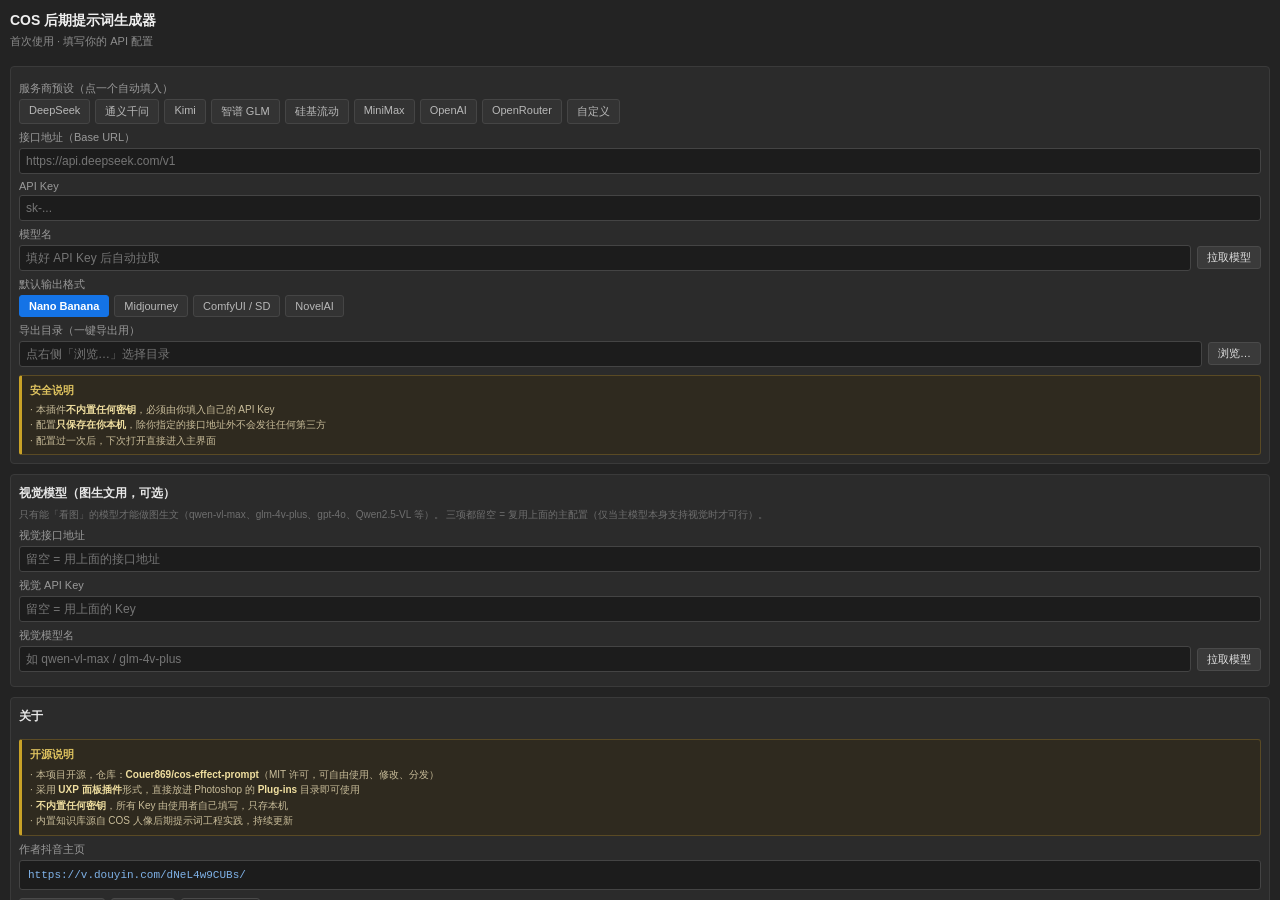
<file: ps-plugin/index.html>
<!DOCTYPE html>
<html>
<head>
  <meta charset="utf-8" />
  <link rel="stylesheet" href="styles.css" />
</head>
<body>
  <!-- 错误提示条（脚本异常时显示） -->
  <div id="errBar" class="errbar hidden"></div>

  <div class="app">

    <!-- ============================================================
         视图 1：首次配置
         ============================================================ -->
    <div id="viewSetup" class="view">
      <header class="hdr">
        <div class="hdr-title">COS 后期提示词生成器</div>
        <div class="hdr-sub">首次使用 · 填写你的 API 配置</div>
      </header>

      <section class="card">
        <label class="lbl">服务商预设（点一个自动填入）</label>
        <div id="providerPreset" class="opt-list">
          <div class="opt" data-value="deepseek">DeepSeek</div>
          <div class="opt" data-value="qwen">通义千问</div>
          <div class="opt" data-value="kimi">Kimi</div>
          <div class="opt" data-value="zhipu">智谱 GLM</div>
          <div class="opt" data-value="siliconflow">硅基流动</div>
          <div class="opt" data-value="minimax">MiniMax</div>
          <div class="opt" data-value="openai">OpenAI</div>
          <div class="opt" data-value="openrouter">OpenRouter</div>
          <div class="opt" data-value="custom">自定义</div>
        </div>

        <label class="lbl">接口地址（Base URL）</label>
        <input id="baseUrl" class="inp" placeholder="https://api.deepseek.com/v1" />

        <label class="lbl">API Key</label>
        <input id="apiKey" class="inp" type="password" placeholder="sk-..." />

        <label class="lbl">模型名</label>
        <div class="field-row">
          <input id="model" class="inp" placeholder="填好 API Key 后自动拉取" />
          <button id="btnFetchModels" class="btn btn-sm">拉取模型</button>
        </div>
        <div id="modelList" class="opt-list opt-scroll hidden"></div>
        <div id="modelHint" class="hint"></div>

        <label class="lbl">默认输出格式</label>
        <div id="targetModel" class="opt-list">
          <div class="opt active" data-value="nanobanana">Nano Banana</div>
          <div class="opt" data-value="midjourney">Midjourney</div>
          <div class="opt" data-value="comfyui">ComfyUI / SD</div>
          <div class="opt" data-value="novelai">NovelAI</div>
        </div>

        <label class="lbl">导出目录（一键导出用）</label>
        <div class="field-row">
          <input id="exportDir" class="inp" placeholder="点右侧「浏览…」选择目录" />
          <button id="btnPickDir" class="btn btn-sm">浏览…</button>
        </div>

        <div class="notice">
          <div class="notice-title">安全说明</div>
          <div>· 本插件<b>不内置任何密钥</b>，必须由你填入自己的 API Key</div>
          <div>· 配置<b>只保存在你本机</b>，除你指定的接口地址外不会发往任何第三方</div>
          <div>· 配置过一次后，下次打开直接进入主界面</div>
        </div>
      </section>

      <!-- 视觉模型：仅「图生文」需要 -->
      <section class="card">
        <div class="card-head">
          <span>视觉模型（图生文用，可选）</span>
        </div>
        <div class="hint" style="margin-top:0">
          只有能「看图」的模型才能做图生文（qwen-vl-max、glm-4v-plus、gpt-4o、Qwen2.5-VL 等）。
          三项都留空 = 复用上面的主配置（仅当主模型本身支持视觉时才可行）。
        </div>

        <label class="lbl">视觉接口地址</label>
        <input id="visionBaseUrl" class="inp" placeholder="留空 = 用上面的接口地址" />

        <label class="lbl">视觉 API Key</label>
        <input id="visionApiKey" class="inp" type="password" placeholder="留空 = 用上面的 Key" />

        <label class="lbl">视觉模型名</label>
        <div class="field-row">
          <input id="visionModel" class="inp" placeholder="如 qwen-vl-max / glm-4v-plus" />
          <button id="btnFetchVisionModels" class="btn btn-sm">拉取模型</button>
        </div>
        <div id="visionModelList" class="opt-list opt-scroll hidden"></div>
        <div id="visionHint" class="hint"></div>
      </section>

      <!-- 开源说明 + 作者主页 -->
      <section class="card">
        <div class="card-head">
          <span>关于</span>
        </div>
        <div class="notice">
          <div class="notice-title">开源说明</div>
          <div>· 本项目开源，仓库：<b>Couer869/cos-effect-prompt</b>（MIT 许可，可自由使用、修改、分发）</div>
          <div>· 采用 <b>UXP 面板插件</b>形式，直接放进 Photoshop 的 <b>Plug-ins</b> 目录即可使用</div>
          <div>· <b>不内置任何密钥</b>，所有 Key 由使用者自己填写，只存本机</div>
          <div>· 内置知识库源自 COS 人像后期提示词工程实践，持续更新</div>
        </div>

        <label class="lbl">作者抖音主页</label>
        <div id="douyinUrl" class="link-box">https://v.douyin.com/dNeL4w9CUBs/</div>
        <div class="row">
          <button id="btnOpenDouyin" class="btn btn-sm">前往抖音主页</button>
          <button id="btnCopyDouyin" class="btn btn-sm">复制链接</button>
          <button id="btnOpenGithub" class="btn btn-sm btn-ghost">打开 GitHub</button>
        </div>
        <div id="linkStatus" class="status"></div>
      </section>

      <button id="btnEnter" class="btn btn-primary btn-block">保存并进入 →</button>
      <div id="setupStatus" class="status"></div>
    </div>

    <!-- ============================================================
         视图 2：生成主界面
         ============================================================ -->
    <div id="viewMain" class="view hidden">
      <header class="hdr">
        <div class="hdr-title">COS 提示词</div>
        <div class="hdr-sub" id="cfgSummary">—</div>
        <div class="hdr-actions">
          <button id="btnKB" class="btn btn-sm">知识库</button>
          <button id="btnLearn" class="btn btn-sm">学习库</button>
          <button id="btnImg" class="btn btn-sm">图生文</button>
          <button id="btnNewChat" class="btn btn-sm">新对话</button>
          <button id="btnSettings" class="btn btn-sm btn-ghost">设置</button>
        </div>
      </header>

      <section class="card">
        <label class="lbl">输出格式</label>
        <div id="targetModelMain" class="opt-list">
          <div class="opt active" data-value="nanobanana">Nano Banana</div>
          <div class="opt" data-value="midjourney">Midjourney</div>
          <div class="opt" data-value="comfyui">ComfyUI / SD</div>
          <div class="opt" data-value="novelai">NovelAI</div>
        </div>

        <label class="lbl">需求描述</label>
        <textarea id="request" class="ta ta-lg" rows="7"
          placeholder="把你想做的后期处理描述清楚，例如：&#10;· 给这张 COS 照脚下加一个金色魔法阵，CG 质感，明显一点&#10;· 修脸自然一点，祛痘印和黑眼圈，头发加点亮晶晶&#10;· 背景换成赛博朋克雨夜，冷色调，霓虹灯光"></textarea>

        <div class="chips">
          <span class="chip" data-tpl="给这张照片脚下加一个金色魔法阵，CG 质感，明显一点">加魔法阵</span>
          <span class="chip" data-tpl="修脸自然一点，祛痘印和黑眼圈，头发加点亮晶晶">修脸+亮晶晶发</span>
          <span class="chip" data-tpl="背景换成赛博朋克雨夜，冷色调，霓虹灯光">赛博夜景</span>
          <span class="chip" data-tpl="瘦腰，加沙漏身材，衣服绷紧一点">身材塑形</span>
          <span class="chip" data-tpl="想要王家卫电影那种感觉，霓虹撞色，雨夜街道">电影风格</span>
          <span class="chip" data-tpl="想要写实 3DCG 风格，电影级构图，大光圈虚化">3DCG风格</span>
        </div>

        <div class="row">
          <button id="gen" class="btn btn-primary">生成提示词</button>
          <button id="useDoc" class="btn btn-ghost btn-sm">带上文档信息</button>
        </div>
        <div id="status" class="status"></div>
      </section>

      <!-- 结果区：浏览态用可滚动 div（UXP 里 div 滚动可靠、textarea 不可靠），
           需要手改时点「编辑」切成 textarea，改完点「完成」写回 -->
      <section class="card">
        <div class="card-head">
          <span>生成结果</span>
          <span class="card-actions">
            <button id="btnEdit" class="btn btn-sm">编辑</button>
            <button id="exportQuick" class="btn btn-sm">导出到目录</button>
            <button id="save" class="btn btn-sm btn-ghost">另存为…</button>
          </span>
        </div>

        <div id="outputView" class="output-view empty">生成结果会显示在这里…</div>
        <textarea id="output" class="ta out output-edit hidden" rows="16"
          placeholder="在这里直接修改内容，改完点「完成」写回结果区"></textarea>

        <div class="row">
          <button id="btnScrollUp" class="btn btn-sm">↑ 向上</button>
          <button id="btnScrollDown" class="btn btn-sm">↓ 向下</button>
          <button id="btnExpand" class="btn btn-sm btn-ghost">展开全部</button>
        </div>
        <div class="hint" id="outHint">结果区可上下滚动浏览全文</div>

        <label class="lbl">继续优化（基于上面的结果提新要求）</label>
        <textarea id="refine" class="ta ta-refine" rows="5"
          placeholder="例：把魔法阵改成蓝色；强度再高一点；背景换成夜景&#10;可以多写几条，一次说清要改什么"></textarea>
        <div class="row">
          <button id="btnRefine" class="btn btn-primary">继续优化 →</button>
          <button id="btnRevert" class="btn btn-ghost btn-sm">撤销上一步</button>
        </div>
      </section>

      <section class="card">
        <div class="card-head">
          <span>历史记录 <span id="histCount" class="count">0</span></span>
          <span class="card-actions">
            <button id="clearHistory" class="btn btn-sm btn-ghost">清空</button>
          </span>
        </div>
        <div id="historyList" class="history">
          <div class="empty">暂无记录</div>
        </div>
      </section>
    </div>

    <!-- ============================================================
         视图 3：知识库
         ============================================================ -->
    <div id="viewKB" class="view hidden">
      <header class="hdr">
        <div class="hdr-title">知识库</div>
        <div class="hdr-sub">写在这里的内容会作为固定要求，每次生成自动带上</div>
        <div class="hdr-actions">
          <button id="kbBack" class="btn btn-sm">返回</button>
        </div>
      </header>

      <section class="card">
        <label class="lbl">我的偏好与固定要求</label>
        <textarea id="kbText" class="ta ta-lg" rows="14"
          placeholder="把你每次都要强调的要求写在这里，例如：&#10;· 人物面部特征必须保持，不要过度磨皮&#10;· 特效一律用写实 3DCG 质感&#10;· 构图必须有前景元素，不能是纯地面&#10;· 我是 COS 玩家，服装要严格还原原作设定&#10;· 输出保持中文"></textarea>

        <div class="row">
          <button id="kbSave" class="btn btn-primary">保存知识库</button>
          <button id="kbClear" class="btn btn-ghost btn-sm">清空</button>
        </div>
        <div id="kbStatus" class="status"></div>

        <div class="notice">
          <div class="notice-title">说明</div>
          <div>· 保存后，每次「生成提示词」和「继续优化」都会自动把这段内容作为固定要求发给 AI</div>
          <div>· 内容只保存在你本机，不会上传到任何第三方</div>
        </div>
      </section>
    </div>

    <!-- ============================================================
         视图 4：学习库（投喂参考提示词，与生成功能联动）
         ============================================================ -->
    <div id="viewLearn" class="view hidden">
      <header class="hdr">
        <div class="hdr-title">学习库</div>
        <div class="hdr-sub">投喂参考提示词，生成时自动带上让它模仿</div>
        <div class="hdr-actions">
          <button id="learnBack" class="btn btn-sm">返回</button>
        </div>
      </header>

      <section class="card">
        <div class="card-head">
          <span>已投喂 <span id="learnCount" class="count">0</span></span>
          <span class="card-actions">
            <button id="learnToggle" class="btn btn-sm">生成时参考：开</button>
          </span>
        </div>
        <div id="learnList" class="learn-list">
          <div class="empty">还没有投喂内容</div>
        </div>
      </section>

      <section class="card">
        <label class="lbl">投喂新内容（粘贴你喜欢的提示词）</label>
        <input id="learnTitle" class="inp" placeholder="起个名字，如「赛博夜景 MJ 样例」（可留空）" />
        <textarea id="learnBody" class="ta ta-lg" rows="8"
          placeholder="把提示词原文粘进来。&#10;多条之间用空行分隔，会一次投喂成多条。"></textarea>
        <div class="row">
          <button id="learnAdd" class="btn btn-primary">投喂</button>
          <button id="learnClear" class="btn btn-ghost btn-sm">清空全部</button>
        </div>
        <div id="learnStatus" class="status"></div>

        <div class="notice">
          <div class="notice-title">和「知识库」的区别</div>
          <div>· <b>知识库</b>放的是<b>规则</b>——「必须这样做」的固定要求，优先级最高</div>
          <div>· <b>学习库</b>放的是<b>范例</b>——「照这个样子写」的参考样本，AI 模仿其结构、用词与风格</div>
          <div>· 生成提示词、继续优化、图生文都会自动参考；顶部按钮可随时开关</div>
          <div>· 内容只存你本机。投喂太多会挤占上下文，建议留 5-10 条最典型的</div>
        </div>
      </section>
    </div>

    <!-- ============================================================
         视图 5：图生文（需要视觉模型）
         ============================================================ -->
    <div id="viewImg" class="view hidden">
      <header class="hdr">
        <div class="hdr-title">图生文</div>
        <div class="hdr-sub">导入图片，识别画面并反推出可复现的提示词</div>
        <div class="hdr-actions">
          <button id="imgBack" class="btn btn-sm">返回</button>
        </div>
      </header>

      <section class="card">
        <label class="lbl">图片</label>
        <div class="field-row">
          <input id="imgPath" class="inp" placeholder="点右侧「选择图片」" />
          <button id="btnPickImage" class="btn btn-sm">选择图片</button>
        </div>
        <div id="imgPreview" class="img-preview empty">还没有选择图片</div>

        <label class="lbl">识图要求</label>
        <textarea id="imgPrompt" class="ta ta-lg" rows="6"
          placeholder="例：反推出能复现这张图的提示词，重点写清构图、光线、镜头&#10;例：分析这张图的人物造型与服装细节，再给提示词&#10;例：照这张图的风格，写一段同风格的场景提示词"></textarea>

        <label class="lbl">输出格式</label>
        <div id="targetModelImg" class="opt-list">
          <div class="opt active" data-value="nanobanana">Nano Banana</div>
          <div class="opt" data-value="midjourney">Midjourney</div>
          <div class="opt" data-value="comfyui">ComfyUI / SD</div>
          <div class="opt" data-value="novelai">NovelAI</div>
        </div>

        <div class="row">
          <button id="imgGen" class="btn btn-primary">识别并生成提示词</button>
        </div>
        <div id="imgStatus" class="status"></div>

        <div class="notice">
          <div class="notice-title">需要视觉模型</div>
          <div>· 只有能「看图」的模型可用（qwen-vl-max、glm-4v-plus、gpt-4o、Qwen2.5-VL…）</div>
          <div>· 在「设置 → 视觉模型」里可单独配一套地址 / Key / 模型名；留空则用主配置</div>
          <div>· DeepSeek 等纯文本模型不支持看图，会直接报错</div>
          <div>· 结果会写回主界面的结果区，可以直接继续优化、导出</div>
        </div>
      </section>
    </div>

  </div>
  <script src="index.js"></script>
</body>
</html>
</file>
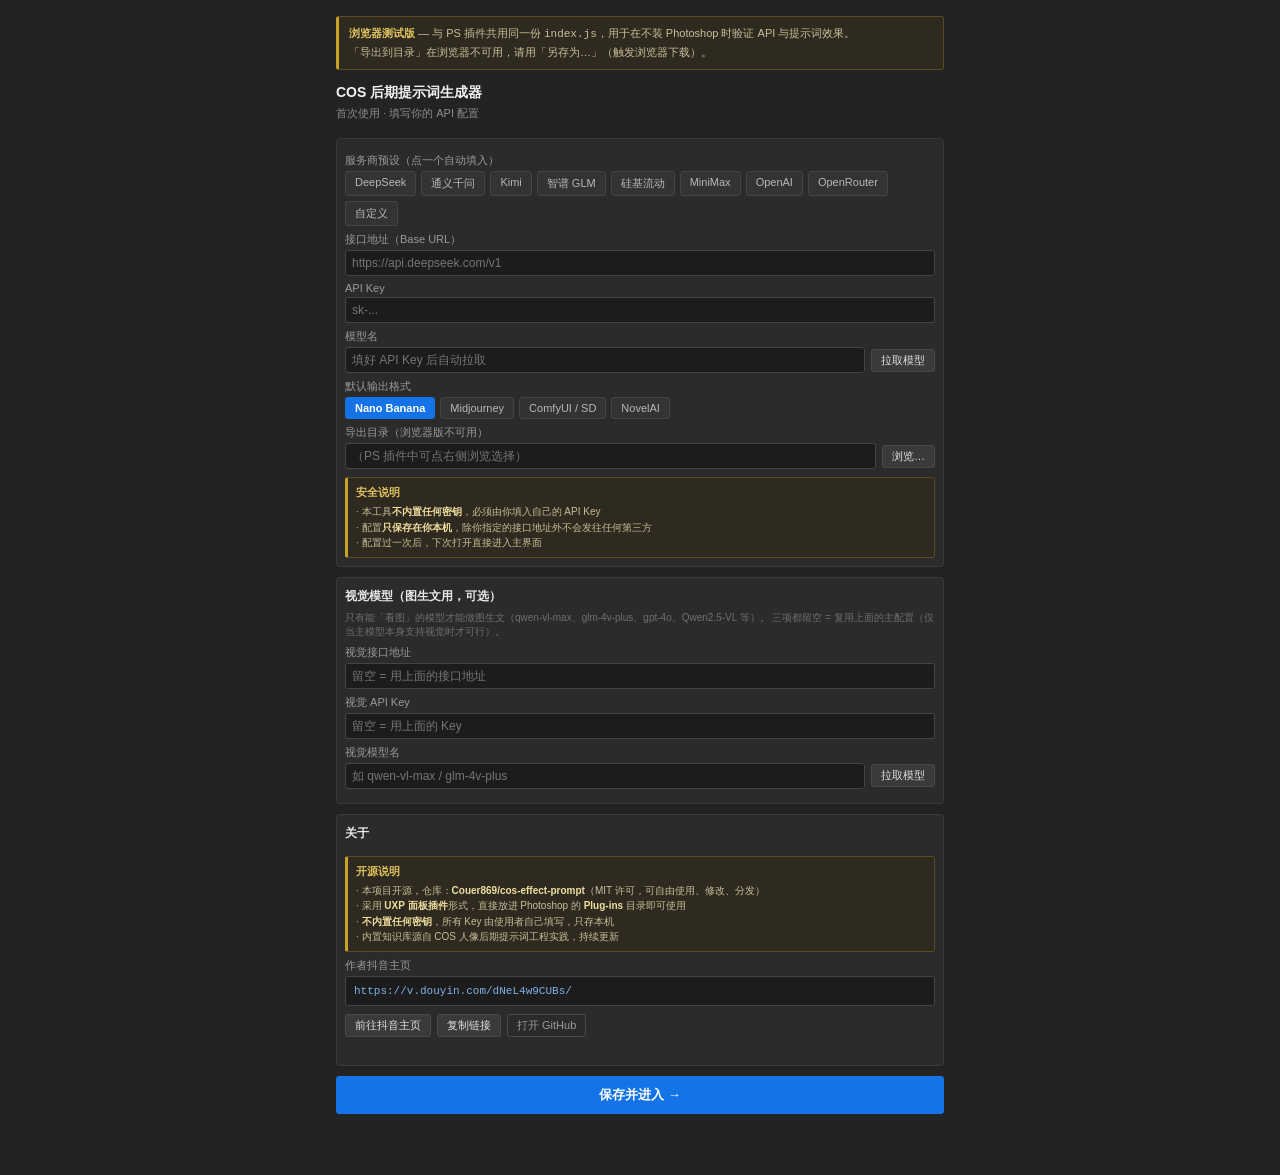
<file: ps-plugin/web-test/index.html>
<!DOCTYPE html>
<html>
<head>
  <meta charset="utf-8" />
  <title>COS 提示词生成器 — 浏览器测试版</title>
  <link rel="stylesheet" href="../styles.css" />
  <style>
    /* 浏览器测试版：恢复正常网页滚动（面板版用固定高度滚动容器） */
    html, body { height: auto; overflow: visible; }
    body { display: block; max-width: 640px; margin: 0 auto; padding: 16px; }
    .app { display: block; height: auto; overflow: visible; padding: 0; }
    .view { margin-bottom: 16px; }
    .banner {
      background: #2f2a1f; border: 1px solid #5a4a24; border-left: 3px solid #c9a227;
      color: #c9bd9a; font-size: 11px; padding: 8px 10px; border-radius: 3px;
      margin-bottom: 12px; line-height: 1.6;
    }
    .banner b { color: #e0c460; }
    .hist-item { cursor: pointer; }
    .opt { user-select: none; }
    .chip { user-select: none; }
  </style>
</head>
<body>

  <!-- UXP 环境桩：让插件的 index.js 能直接在浏览器运行（复用同一份逻辑） -->
  <script>
    window.require = function (name) {
      if (name === "uxp") {
        return {
          shell: {
            openExternal: function (url) {
              window.open(url, "_blank");
              return Promise.resolve();
            }
          },
          storage: {
            formats: { utf8: "utf8", binary: "binary" },
            localFileSystem: {
              getFileForOpening: function () {
                // 浏览器版：弹一个原生文件选择框，读成 ArrayBuffer
                return new Promise(function (resolve) {
                  var inp = document.createElement("input");
                  inp.type = "file";
                  inp.accept = "image/*";
                  inp.onchange = function () {
                    var f = inp.files && inp.files[0];
                    if (!f) return resolve(null);
                    var fr = new FileReader();
                    fr.onload = function () {
                      resolve({
                        name: f.name,
                        read: function () { return Promise.resolve(fr.result); }
                      });
                    };
                    fr.readAsArrayBuffer(f);
                  };
                  inp.click();
                });
              },
              getFileForSaving: function (suggested) {
                return Promise.resolve({
                  name: suggested,
                  write: function (content) {
                    var blob = new Blob([content], { type: "text/plain;charset=utf-8" });
                    var a = document.createElement("a");
                    a.href = URL.createObjectURL(blob);
                    a.download = suggested;
                    document.body.appendChild(a);
                    a.click();
                    document.body.removeChild(a);
                    return Promise.resolve();
                  }
                });
              },
              getEntryWithUrl: function () {
                return Promise.reject(new Error("浏览器测试版不支持直接写目录，请用「另存为…」"));
              },
              getFolder: function () {
                return Promise.reject(new Error("浏览器测试版不支持目录选择，请手动输入路径"));
              }
            }
          }
        };
      }
      if (name === "clipboard") {
        return {
          copy: function (t) {
            if (navigator.clipboard) navigator.clipboard.writeText(t);
            else {
              var ta = document.createElement("textarea");
              ta.value = t; document.body.appendChild(ta); ta.select();
              document.execCommand("copy"); document.body.removeChild(ta);
            }
          }
        };
      }
      if (name === "photoshop") throw new Error("浏览器环境无 Photoshop");
      throw new Error("unknown module: " + name);
    };
  </script>

  <div class="banner">
    <b>浏览器测试版</b> — 与 PS 插件共用同一份 <code>index.js</code>，用于在不装 Photoshop 时验证 API 与提示词效果。<br />
    「导出到目录」在浏览器不可用，请用「另存为…」（触发浏览器下载）。
  </div>

  <div id="errBar" class="errbar hidden"></div>

  <div class="app">

    <!-- ===== 视图 1：首次配置 ===== -->
    <div id="viewSetup" class="view">
      <header class="hdr">
        <div class="hdr-title">COS 后期提示词生成器</div>
        <div class="hdr-sub">首次使用 · 填写你的 API 配置</div>
      </header>

      <section class="card">
        <label class="lbl">服务商预设（点一个自动填入）</label>
        <div id="providerPreset" class="opt-list">
          <div class="opt" data-value="deepseek">DeepSeek</div>
          <div class="opt" data-value="qwen">通义千问</div>
          <div class="opt" data-value="kimi">Kimi</div>
          <div class="opt" data-value="zhipu">智谱 GLM</div>
          <div class="opt" data-value="siliconflow">硅基流动</div>
          <div class="opt" data-value="minimax">MiniMax</div>
          <div class="opt" data-value="openai">OpenAI</div>
          <div class="opt" data-value="openrouter">OpenRouter</div>
          <div class="opt" data-value="custom">自定义</div>
        </div>

        <label class="lbl">接口地址（Base URL）</label>
        <input id="baseUrl" class="inp" placeholder="https://api.deepseek.com/v1" />

        <label class="lbl">API Key</label>
        <input id="apiKey" class="inp" type="password" placeholder="sk-..." />

        <label class="lbl">模型名</label>
        <div class="field-row">
          <input id="model" class="inp" placeholder="填好 API Key 后自动拉取" />
          <button id="btnFetchModels" class="btn btn-sm">拉取模型</button>
        </div>
        <div id="modelList" class="opt-list opt-scroll hidden"></div>
        <div id="modelHint" class="hint"></div>

        <label class="lbl">默认输出格式</label>
        <div id="targetModel" class="opt-list">
          <div class="opt active" data-value="nanobanana">Nano Banana</div>
          <div class="opt" data-value="midjourney">Midjourney</div>
          <div class="opt" data-value="comfyui">ComfyUI / SD</div>
          <div class="opt" data-value="novelai">NovelAI</div>
        </div>

        <label class="lbl">导出目录（浏览器版不可用）</label>
        <div class="field-row">
          <input id="exportDir" class="inp" placeholder="（PS 插件中可点右侧浏览选择）" />
          <button id="btnPickDir" class="btn btn-sm">浏览…</button>
        </div>

        <div class="notice">
          <div class="notice-title">安全说明</div>
          <div>· 本工具<b>不内置任何密钥</b>，必须由你填入自己的 API Key</div>
          <div>· 配置<b>只保存在你本机</b>，除你指定的接口地址外不会发往任何第三方</div>
          <div>· 配置过一次后，下次打开直接进入主界面</div>
        </div>
      </section>

      <!-- 视觉模型：仅「图生文」需要 -->
      <section class="card">
        <div class="card-head">
          <span>视觉模型（图生文用，可选）</span>
        </div>
        <div class="hint" style="margin-top:0">
          只有能「看图」的模型才能做图生文（qwen-vl-max、glm-4v-plus、gpt-4o、Qwen2.5-VL 等）。
          三项都留空 = 复用上面的主配置（仅当主模型本身支持视觉时才可行）。
        </div>

        <label class="lbl">视觉接口地址</label>
        <input id="visionBaseUrl" class="inp" placeholder="留空 = 用上面的接口地址" />

        <label class="lbl">视觉 API Key</label>
        <input id="visionApiKey" class="inp" type="password" placeholder="留空 = 用上面的 Key" />

        <label class="lbl">视觉模型名</label>
        <div class="field-row">
          <input id="visionModel" class="inp" placeholder="如 qwen-vl-max / glm-4v-plus" />
          <button id="btnFetchVisionModels" class="btn btn-sm">拉取模型</button>
        </div>
        <div id="visionModelList" class="opt-list opt-scroll hidden"></div>
        <div id="visionHint" class="hint"></div>
      </section>

      <!-- 开源说明 + 作者主页 -->
      <section class="card">
        <div class="card-head">
          <span>关于</span>
        </div>
        <div class="notice">
          <div class="notice-title">开源说明</div>
          <div>· 本项目开源，仓库：<b>Couer869/cos-effect-prompt</b>（MIT 许可，可自由使用、修改、分发）</div>
          <div>· 采用 <b>UXP 面板插件</b>形式，直接放进 Photoshop 的 <b>Plug-ins</b> 目录即可使用</div>
          <div>· <b>不内置任何密钥</b>，所有 Key 由使用者自己填写，只存本机</div>
          <div>· 内置知识库源自 COS 人像后期提示词工程实践，持续更新</div>
        </div>

        <label class="lbl">作者抖音主页</label>
        <div id="douyinUrl" class="link-box">https://v.douyin.com/dNeL4w9CUBs/</div>
        <div class="row">
          <button id="btnOpenDouyin" class="btn btn-sm">前往抖音主页</button>
          <button id="btnCopyDouyin" class="btn btn-sm">复制链接</button>
          <button id="btnOpenGithub" class="btn btn-sm btn-ghost">打开 GitHub</button>
        </div>
        <div id="linkStatus" class="status"></div>
      </section>

      <button id="btnEnter" class="btn btn-primary btn-block">保存并进入 →</button>
      <div id="setupStatus" class="status"></div>
    </div>

    <!-- ===== 视图 2：主界面 ===== -->
    <div id="viewMain" class="view hidden">
      <header class="hdr">
        <div class="hdr-title">COS 提示词</div>
        <div class="hdr-sub" id="cfgSummary">—</div>
        <div class="hdr-actions">
          <button id="btnKB" class="btn btn-sm">知识库</button>
          <button id="btnLearn" class="btn btn-sm">学习库</button>
          <button id="btnImg" class="btn btn-sm">图生文</button>
          <button id="btnNewChat" class="btn btn-sm">新对话</button>
          <button id="btnSettings" class="btn btn-sm btn-ghost">设置</button>
        </div>
      </header>

      <section class="card">
        <label class="lbl">输出格式</label>
        <div id="targetModelMain" class="opt-list">
          <div class="opt active" data-value="nanobanana">Nano Banana</div>
          <div class="opt" data-value="midjourney">Midjourney</div>
          <div class="opt" data-value="comfyui">ComfyUI / SD</div>
          <div class="opt" data-value="novelai">NovelAI</div>
        </div>

        <label class="lbl">需求描述</label>
        <textarea id="request" class="ta ta-lg" rows="8"
          placeholder="把你想做的后期处理描述清楚，例如：&#10;· 给这张 COS 照脚下加一个金色魔法阵，CG 质感，明显一点&#10;· 修脸自然一点，祛痘印和黑眼圈，头发加点亮晶晶&#10;· 背景换成赛博朋克雨夜，冷色调，霓虹灯光"></textarea>

        <div class="chips">
          <span class="chip" data-tpl="给这张照片脚下加一个金色魔法阵，CG 质感，明显一点">加魔法阵</span>
          <span class="chip" data-tpl="修脸自然一点，祛痘印和黑眼圈，头发加点亮晶晶">修脸+亮晶晶发</span>
          <span class="chip" data-tpl="背景换成赛博朋克雨夜，冷色调，霓虹灯光">赛博夜景</span>
          <span class="chip" data-tpl="瘦腰，加沙漏身材，衣服绷紧一点">身材塑形</span>
          <span class="chip" data-tpl="想要王家卫电影那种感觉，霓虹撞色，雨夜街道">电影风格</span>
          <span class="chip" data-tpl="想要写实 3DCG 风格，电影级构图，大光圈虚化">3DCG风格</span>
        </div>

        <div class="row">
          <button id="gen" class="btn btn-primary">生成提示词</button>
          <button id="useDoc" class="btn btn-ghost btn-sm">带上文档信息</button>
        </div>
        <div id="status" class="status"></div>
      </section>

      <section class="card">
        <div class="card-head">
          <span>生成结果</span>
          <span class="card-actions">
            <button id="btnEdit" class="btn btn-sm">编辑</button>
            <button id="exportQuick" class="btn btn-sm">导出到目录</button>
            <button id="save" class="btn btn-sm btn-ghost">另存为…</button>
          </span>
        </div>

        <div id="outputView" class="output-view empty">生成结果会显示在这里…</div>
        <textarea id="output" class="ta out output-edit hidden" rows="16"
          placeholder="在这里直接修改内容，改完点「完成」写回结果区"></textarea>

        <div class="row">
          <button id="btnScrollUp" class="btn btn-sm">↑ 向上</button>
          <button id="btnScrollDown" class="btn btn-sm">↓ 向下</button>
          <button id="btnExpand" class="btn btn-sm btn-ghost">展开全部</button>
        </div>
        <div class="hint" id="outHint">结果区可上下滚动浏览全文</div>

        <label class="lbl">继续优化（基于上面的结果提新要求）</label>
        <textarea id="refine" class="ta ta-refine" rows="5"
          placeholder="例：把魔法阵改成蓝色；强度再高一点；背景换成夜景&#10;可以多写几条，一次说清要改什么"></textarea>
        <div class="row">
          <button id="btnRefine" class="btn btn-primary">继续优化 →</button>
          <button id="btnRevert" class="btn btn-ghost btn-sm">撤销上一步</button>
        </div>
      </section>

      <section class="card">
        <div class="card-head">
          <span>历史记录 <span id="histCount" class="count">0</span></span>
          <span class="card-actions">
            <button id="clearHistory" class="btn btn-sm btn-ghost">清空</button>
          </span>
        </div>
        <div id="historyList" class="history">
          <div class="empty">暂无记录</div>
        </div>
      </section>
    </div>

    <!-- ===== 视图 3：知识库 ===== -->
    <div id="viewKB" class="view hidden">
      <header class="hdr">
        <div class="hdr-title">知识库</div>
        <div class="hdr-sub">写在这里的内容会作为固定要求，每次生成自动带上</div>
        <div class="hdr-actions">
          <button id="kbBack" class="btn btn-sm">返回</button>
        </div>
      </header>

      <section class="card">
        <label class="lbl">我的偏好与固定要求</label>
        <textarea id="kbText" class="ta ta-lg" rows="14"
          placeholder="把你每次都要强调的要求写在这里，例如：&#10;· 人物面部特征必须保持，不要过度磨皮&#10;· 特效一律用写实 3DCG 质感&#10;· 构图必须有前景元素，不能是纯地面&#10;· 我是 COS 玩家，服装要严格还原原作设定&#10;· 输出保持中文"></textarea>

        <div class="row">
          <button id="kbSave" class="btn btn-primary">保存知识库</button>
          <button id="kbClear" class="btn btn-ghost btn-sm">清空</button>
        </div>
        <div id="kbStatus" class="status"></div>

        <div class="notice">
          <div class="notice-title">说明</div>
          <div>· 保存后，每次「生成提示词」和「继续优化」都会自动把这段内容作为固定要求发给 AI</div>
          <div>· 内容只保存在你本机，不会上传到任何第三方</div>
        </div>
      </section>
    </div>

    <!-- ============================================================
         视图 4：学习库（投喂参考提示词，与生成功能联动）
         ============================================================ -->
    <div id="viewLearn" class="view hidden">
      <header class="hdr">
        <div class="hdr-title">学习库</div>
        <div class="hdr-sub">投喂参考提示词，生成时自动带上让它模仿</div>
        <div class="hdr-actions">
          <button id="learnBack" class="btn btn-sm">返回</button>
        </div>
      </header>

      <section class="card">
        <div class="card-head">
          <span>已投喂 <span id="learnCount" class="count">0</span></span>
          <span class="card-actions">
            <button id="learnToggle" class="btn btn-sm">生成时参考：开</button>
          </span>
        </div>
        <div id="learnList" class="learn-list">
          <div class="empty">还没有投喂内容</div>
        </div>
      </section>

      <section class="card">
        <label class="lbl">投喂新内容（粘贴你喜欢的提示词）</label>
        <input id="learnTitle" class="inp" placeholder="起个名字，如「赛博夜景 MJ 样例」（可留空）" />
        <textarea id="learnBody" class="ta ta-lg" rows="8"
          placeholder="把提示词原文粘进来。&#10;多条之间用空行分隔，会一次投喂成多条。"></textarea>
        <div class="row">
          <button id="learnAdd" class="btn btn-primary">投喂</button>
          <button id="learnClear" class="btn btn-ghost btn-sm">清空全部</button>
        </div>
        <div id="learnStatus" class="status"></div>

        <div class="notice">
          <div class="notice-title">和「知识库」的区别</div>
          <div>· <b>知识库</b>放的是<b>规则</b>——「必须这样做」的固定要求，优先级最高</div>
          <div>· <b>学习库</b>放的是<b>范例</b>——「照这个样子写」的参考样本，AI 模仿其结构、用词与风格</div>
          <div>· 生成提示词、继续优化、图生文都会自动参考；顶部按钮可随时开关</div>
          <div>· 内容只存你本机。投喂太多会挤占上下文，建议留 5-10 条最典型的</div>
        </div>
      </section>
    </div>

    <!-- ============================================================
         视图 5：图生文（需要视觉模型）
         ============================================================ -->
    <div id="viewImg" class="view hidden">
      <header class="hdr">
        <div class="hdr-title">图生文</div>
        <div class="hdr-sub">导入图片，识别画面并反推出可复现的提示词</div>
        <div class="hdr-actions">
          <button id="imgBack" class="btn btn-sm">返回</button>
        </div>
      </header>

      <section class="card">
        <label class="lbl">图片</label>
        <div class="field-row">
          <input id="imgPath" class="inp" placeholder="点右侧「选择图片」" />
          <button id="btnPickImage" class="btn btn-sm">选择图片</button>
        </div>
        <div id="imgPreview" class="img-preview empty">还没有选择图片</div>

        <label class="lbl">识图要求</label>
        <textarea id="imgPrompt" class="ta ta-lg" rows="6"
          placeholder="例：反推出能复现这张图的提示词，重点写清构图、光线、镜头&#10;例：分析这张图的人物造型与服装细节，再给提示词&#10;例：照这张图的风格，写一段同风格的场景提示词"></textarea>

        <label class="lbl">输出格式</label>
        <div id="targetModelImg" class="opt-list">
          <div class="opt active" data-value="nanobanana">Nano Banana</div>
          <div class="opt" data-value="midjourney">Midjourney</div>
          <div class="opt" data-value="comfyui">ComfyUI / SD</div>
          <div class="opt" data-value="novelai">NovelAI</div>
        </div>

        <div class="row">
          <button id="imgGen" class="btn btn-primary">识别并生成提示词</button>
        </div>
        <div id="imgStatus" class="status"></div>

        <div class="notice">
          <div class="notice-title">需要视觉模型</div>
          <div>· 只有能「看图」的模型可用（qwen-vl-max、glm-4v-plus、gpt-4o、Qwen2.5-VL…）</div>
          <div>· 在「设置 → 视觉模型」里可单独配一套地址 / Key / 模型名；留空则用主配置</div>
          <div>· DeepSeek 等纯文本模型不支持看图，会直接报错</div>
          <div>· 结果会写回主界面的结果区，可以直接继续优化、导出</div>
        </div>
      </section>
    </div>

  </div>

  <script src="../index.js"></script>
</body>
</html>
</file>
<file: ps-plugin/styles.css>
/* COS 后期提示词生成器 — PS 面板样式（深色，贴合 Photoshop） */

* { box-sizing: border-box; }

/* 面板整体：固定高度 + 内部滚动（UXP 面板必须这么做，否则内容会被裁掉） */
html, body {
  height: 100%;
  margin: 0;
  padding: 0;
  overflow: hidden;
}

body {
  display: flex;
  flex-direction: column;
  background: #232323;
  color: #d6d6d6;
  font-family: "Microsoft YaHei", "PingFang SC", sans-serif;
  font-size: 12px;
  user-select: none;
}

/* 滚动容器：整页内容在此上下滑动 */
.app {
  flex: 1 1 auto;
  min-height: 0;
  overflow-y: auto;
  overflow-x: hidden;
  padding: 10px;
  display: flex;
  flex-direction: column;
  gap: 10px;
  box-sizing: border-box;
}

/* 错误提示条（脚本异常时出现） */
.errbar {
  flex-shrink: 0;
  background: #4a1f1f;
  border-bottom: 1px solid #7a2f2f;
  color: #ffb3b3;
  font-size: 11px;
  padding: 6px 10px;
  line-height: 1.5;
  user-select: text;
}

/* 卡片不被压缩，保证可滚动 */
.card { flex-shrink: 0; }
.hdr { flex-shrink: 0; }

/* 头部：一律竖排（标题 → 副标题 → 按钮行）
 * 面板宽度只有 300px 出头，横向 flex 排布会让标题和按钮挤到重叠，
 * 所以不做左右分栏，全部纵向堆叠，按钮行自己换行。
 */
.hdr {
  display: flex;
  flex-direction: column;
  gap: 4px;
  padding: 2px 0 6px;
}
.hdr-title { font-size: 14px; font-weight: 700; color: #f0f0f0; }
.hdr-sub { font-size: 11px; color: #8d8d8d; line-height: 1.45; }
.hdr-actions {
  display: flex;
  flex-wrap: wrap;
  gap: 5px;
  margin-top: 2px;
}
.hdr-actions .btn { flex: none; }
.hdr-tip { font-size: 10px; color: #7a7a7a; font-weight: 400; }

/* 卡片 */
.card {
  background: #2b2b2b;
  border: 1px solid #3a3a3a;
  border-radius: 4px;
  padding: 8px;
}

.card-head {
  display: flex;
  flex-wrap: wrap;            /* 窄面板下换行，不要挤在一起 */
  justify-content: space-between;
  align-items: center;
  gap: 6px;
  font-weight: 700;
  color: #e8e8e8;
  padding: 2px 0 6px;
}

.card-head.clickable { cursor: pointer; }
.chev { color: #8d8d8d; font-size: 11px; }
.card-actions { display: flex; flex-wrap: wrap; gap: 6px; }

.card-body.hidden { display: none; }

/* 表单 */
.lbl { display: block; color: #9a9a9a; margin: 6px 0 3px; font-size: 11px; }

.inp, .ta {
  width: 100%;
  background: #1c1c1c;
  color: #e4e4e4;
  border: 1px solid #444;
  border-radius: 3px;
  padding: 5px 6px;
  font-size: 12px;
  font-family: inherit;
  outline: none;
}
.inp:focus, .ta:focus { border-color: #4a90d9; }

.ta { resize: vertical; line-height: 1.5; user-select: text; }
.ta.out { font-family: Consolas, monospace; font-size: 11px; }

/* 按钮 */
.row { display: flex; gap: 6px; align-items: center; margin-top: 8px; flex-wrap: wrap; }

.btn {
  background: #3a3a3a;
  color: #e0e0e0;
  border: 1px solid #4a4a4a;
  border-radius: 3px;
  padding: 5px 12px;
  font-size: 12px;
  cursor: pointer;
  font-family: inherit;
}
.btn:hover { background: #454545; }
.btn:active { background: #333; }

.btn-sm { padding: 3px 9px; font-size: 11px; }

.btn-primary {
  background: #1473e6;
  border-color: #1473e6;
  color: #fff;
  flex: 1;
  font-weight: 700;
}
.btn-primary:hover { background: #0d66d0; }
.btn-primary:disabled { background: #2f4f78; border-color: #2f4f78; cursor: default; }

.btn-ghost { background: transparent; color: #9a9a9a; }

/* 状态 */
.status { font-size: 11px; color: #8d8d8d; margin-top: 6px; min-height: 14px; }
.status.ok { color: #4caf50; }
.status.err { color: #e57373; }

.hint { font-size: 10px; color: #6f6f6f; margin-top: 6px; line-height: 1.4; }

/* 快捷填充 chip */
.chips { display: flex; flex-wrap: wrap; gap: 5px; margin-top: 7px; }
.chip {
  background: #333;
  border: 1px solid #454545;
  border-radius: 11px;
  padding: 2px 9px;
  font-size: 11px;
  color: #b8b8b8;
  cursor: pointer;
}
.chip:hover { background: #3f3f3f; color: #e8e8e8; border-color: #5a5a5a; }

/* 历史记录 */
.count {
  display: inline-block;
  min-width: 16px;
  background: #3a3a3a;
  border-radius: 8px;
  padding: 0 6px;
  font-size: 10px;
  color: #9a9a9a;
  font-weight: 400;
  margin-left: 4px;
}

/* 历史列表不单独设高度：跟随整页滚动，避免 UXP 里嵌套滚动异常 */
.history { overflow: visible; }

.history .empty { color: #6f6f6f; font-size: 11px; padding: 6px 2px; }

.hist-item {
  display: flex;
  align-items: center;
  gap: 6px;
  padding: 5px 6px;
  border-radius: 3px;
  cursor: pointer;
  border-bottom: 1px solid #333;
}
.hist-item:hover { background: #333; }

.hist-main { flex: 1; min-width: 0; }
.hist-title {
  font-size: 11px;
  color: #d8d8d8;
  white-space: nowrap;
  overflow: hidden;
  text-overflow: ellipsis;
}
.hist-meta { font-size: 10px; color: #7a7a7a; margin-top: 1px; }

.hist-tag {
  font-size: 9px;
  background: #2f4f78;
  color: #cfe2f7;
  border-radius: 3px;
  padding: 1px 5px;
  flex-shrink: 0;
}

.hist-del {
  color: #7a7a7a;
  font-size: 13px;
  padding: 0 3px;
  cursor: pointer;
  flex-shrink: 0;
}
.hist-del:hover { color: #e57373; }

/* 安全说明 */
.notice {
  margin-top: 8px;
  padding: 6px 8px;
  background: #2f2a1f;
  border: 1px solid #5a4a24;
  border-left: 3px solid #c9a227;
  border-radius: 3px;
  font-size: 10px;
  color: #c9bd9a;
  line-height: 1.55;
}
.notice-title {
  font-size: 11px;
  font-weight: 700;
  color: #e0c460;
  margin-bottom: 3px;
}
.notice b { color: #f0dfa0; }

/* ===== 多页面视图 ===== */
.view { display: flex; flex-direction: column; gap: 10px; }
.hidden { display: none !important; }

/* 顶部栏的左右分栏样式已废弃：窄面板下会重叠，改为 .hdr 竖排（见上方） */

/* ===== 大号输入框 ===== */
.ta-lg {
  min-height: 110px;
  line-height: 1.6;
  font-size: 12px;
}

/* 优化框：给足高度，可以一次写多条 */
.ta-refine {
  min-height: 96px;
  line-height: 1.6;
}

/* ===== 生成结果：浏览态（可滚动 div）=====
 * UXP 里 div 的 overflow 滚动是可靠的，textarea 的不是——所以浏览用 div。
 * 高度写死（height 而非 max-height），overflow-y 才会稳定生效；
 * 想一次看全就点「展开全部」，改成 auto 交给外层面板滚动。
 */
.output-view {
  height: 280px;
  overflow-y: auto;
  overflow-x: hidden;
  background: #1c1c1c;
  border: 1px solid #444;
  border-radius: 3px;
  padding: 8px;
  font-family: Consolas, "Courier New", monospace;
  font-size: 11px;
  line-height: 1.55;
  color: #e4e4e4;
  white-space: pre-wrap;      /* 长 JSON 行在窄面板里换行，不产生横向滚动 */
  word-break: break-word;
  user-select: text;
  -webkit-user-select: text;
}
.output-view.empty {
  color: #6f6f6f;
  font-family: inherit;
  font-size: 12px;
}
/* 展开：放开高度上限，整页滚动一次看全 */
.output-view.expanded {
  height: auto;
  max-height: none;
  overflow-y: visible;
}

/* ===== 生成结果：编辑态（textarea）===== */
.output-edit {
  height: 280px;
  overflow-y: auto;
  background: #1c1c1c;
  border: 1px solid #4a90d9;
  border-radius: 3px;
  padding: 8px;
  font-family: Consolas, "Courier New", monospace;
  font-size: 11px;
  line-height: 1.55;
  color: #e4e4e4;
  white-space: pre-wrap;
  word-break: break-word;
  user-select: text;
  -webkit-user-select: text;
}

/* ===== 整行按钮 ===== */
.btn-block {
  width: 100%;
  padding: 9px 12px;
  font-size: 13px;
  flex: none;
}

/* 输入区留白更舒适 */
textarea.ta { padding: 8px; }

/* 输入框 + 按钮 同行（如 导出目录 + 浏览…） */
.field-row { display: flex; gap: 6px; align-items: center; }
.field-row .inp { flex: 1; min-width: 0; }
.field-row .btn { flex-shrink: 0; white-space: nowrap; }

/* ===== 选项组（替代原生 select，UXP 下 select 的 change 事件不触发）===== */
.opt-list {
  display: flex;
  flex-wrap: wrap;
  gap: 5px;
  margin-top: 2px;
}
.opt {
  background: #333;
  border: 1px solid #454545;
  border-radius: 3px;
  padding: 4px 9px;
  font-size: 11px;
  color: #b8b8b8;
  cursor: pointer;
  white-space: nowrap;
}
.opt:hover { background: #3f3f3f; color: #e8e8e8; border-color: #5a5a5a; }
.opt.active {
  background: #1473e6;
  border-color: #1473e6;
  color: #ffffff;
  font-weight: 700;
}

/* 可滚动的选项列表（模型列表可能很长） */
.opt-scroll {
  max-height: 160px;
  overflow-y: auto;
  border: 1px solid #3a3a3a;
  border-radius: 3px;
  padding: 6px;
  background: #262626;
}
.opt-scroll:empty { display: none; }

/* ===== 链接展示（开源仓库 / 作者主页）===== */
.link-box {
  background: #1c1c1c;
  border: 1px solid #444;
  border-radius: 3px;
  padding: 6px 8px;
  font-family: Consolas, "Courier New", monospace;
  font-size: 11px;
  color: #7fb2e8;
  word-break: break-all;
  user-select: text;
  -webkit-user-select: text;
  line-height: 1.5;
}

/* ===== 学习库列表 ===== */
.learn-list {
  max-height: 260px;
  overflow-y: auto;
}

.learn-item {
  display: flex;
  align-items: flex-start;
  gap: 6px;
  padding: 6px;
  border-bottom: 1px solid #333;
}
.learn-item:hover { background: #303030; }

.learn-main { flex: 1; min-width: 0; }

.learn-title {
  font-size: 11px;
  color: #e0e0e0;
  font-weight: 700;
  margin-bottom: 2px;
  word-break: break-all;
}

.learn-body {
  font-size: 10px;
  color: #8d8d8d;
  line-height: 1.45;
  word-break: break-all;
}

.learn-meta { font-size: 10px; color: #6f6f6f; margin-top: 2px; }

.learn-del {
  color: #7a7a7a;
  font-size: 13px;
  padding: 0 3px;
  cursor: pointer;
  flex-shrink: 0;
}
.learn-del:hover { color: #e57373; }

/* 学习库开关：开启时高亮 */
.learn-toggle-on {
  background: #1473e6 !important;
  border-color: #1473e6 !important;
  color: #fff !important;
  font-weight: 700;
}

/* ===== 图生文：图片预览 ===== */
.img-preview {
  margin-top: 7px;
  height: 150px;
  overflow: hidden;
  background: #1c1c1c;
  border: 1px solid #444;
  border-radius: 3px;
  display: flex;
  align-items: center;
  justify-content: center;
  font-size: 11px;
  color: #6f6f6f;
  text-align: center;
  padding: 6px;
}
.img-preview img {
  max-width: 100%;
  max-height: 100%;
  object-fit: contain;
}
</file>
